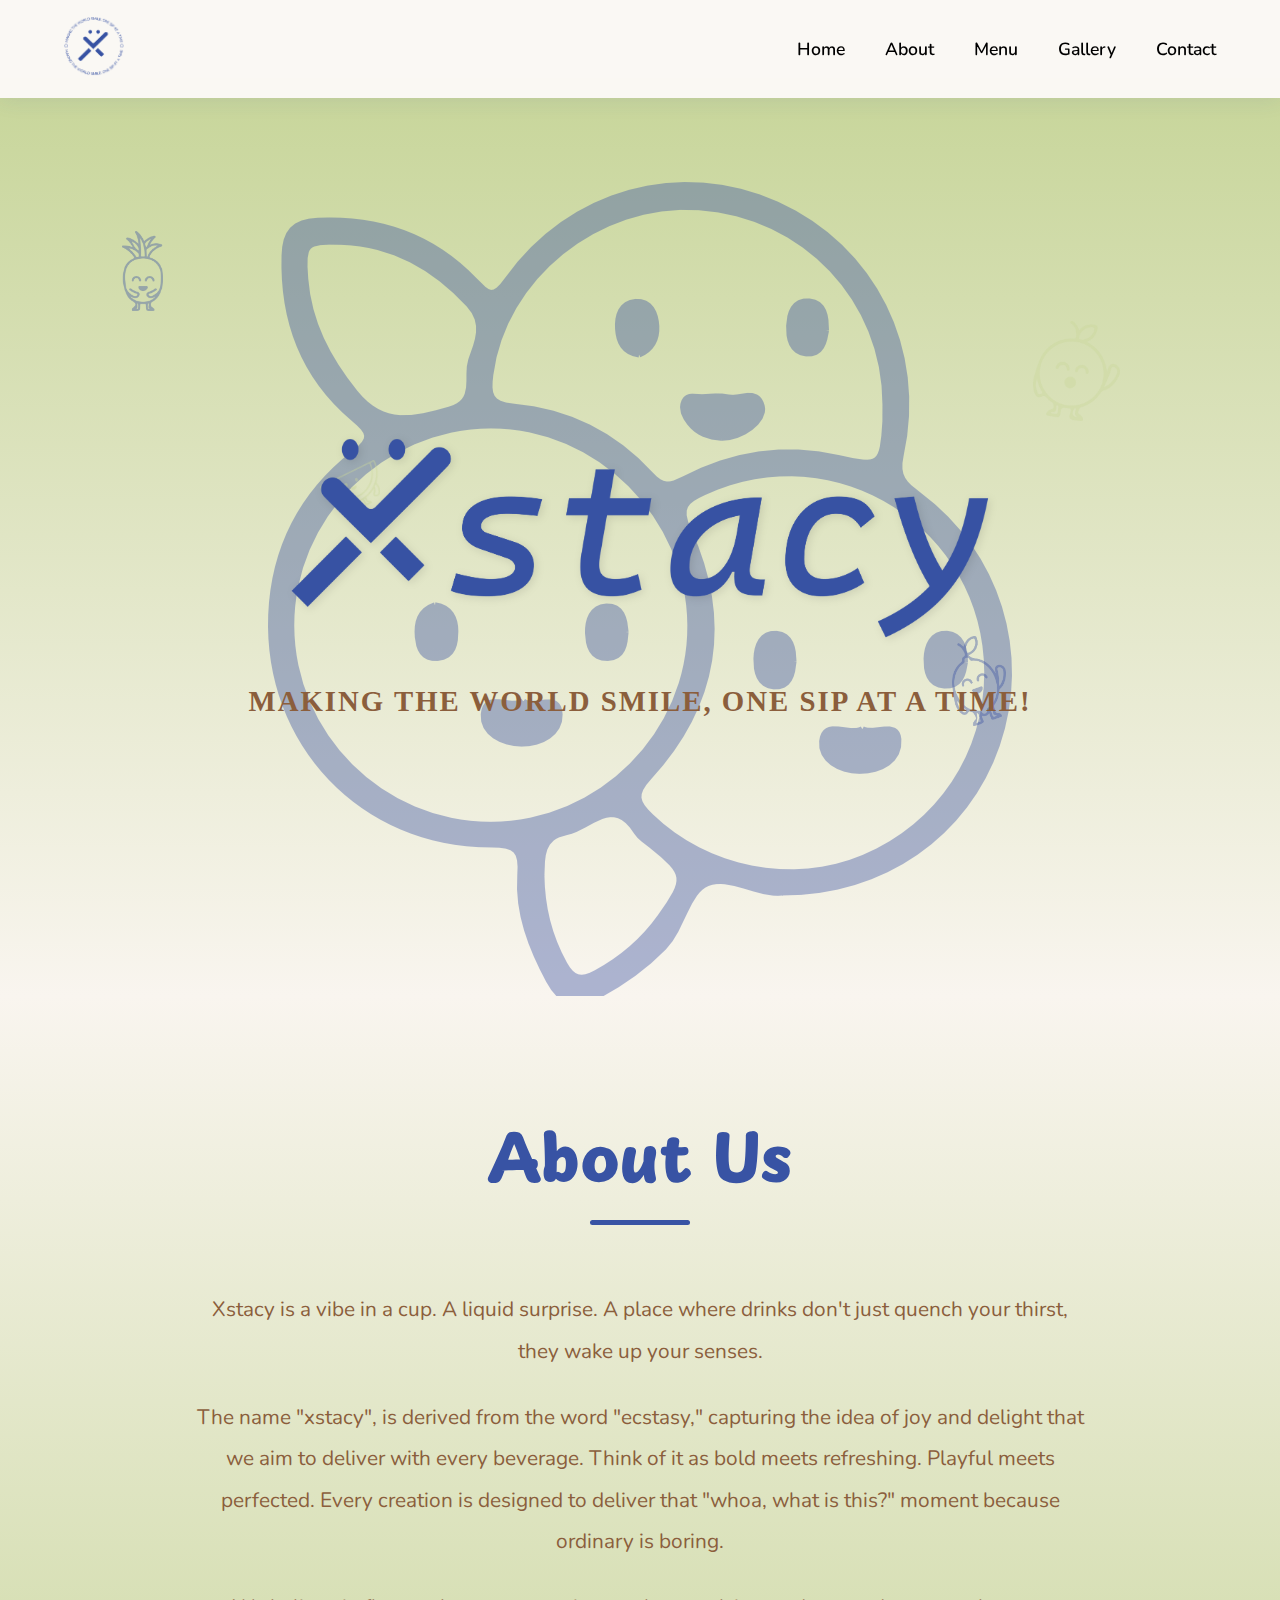
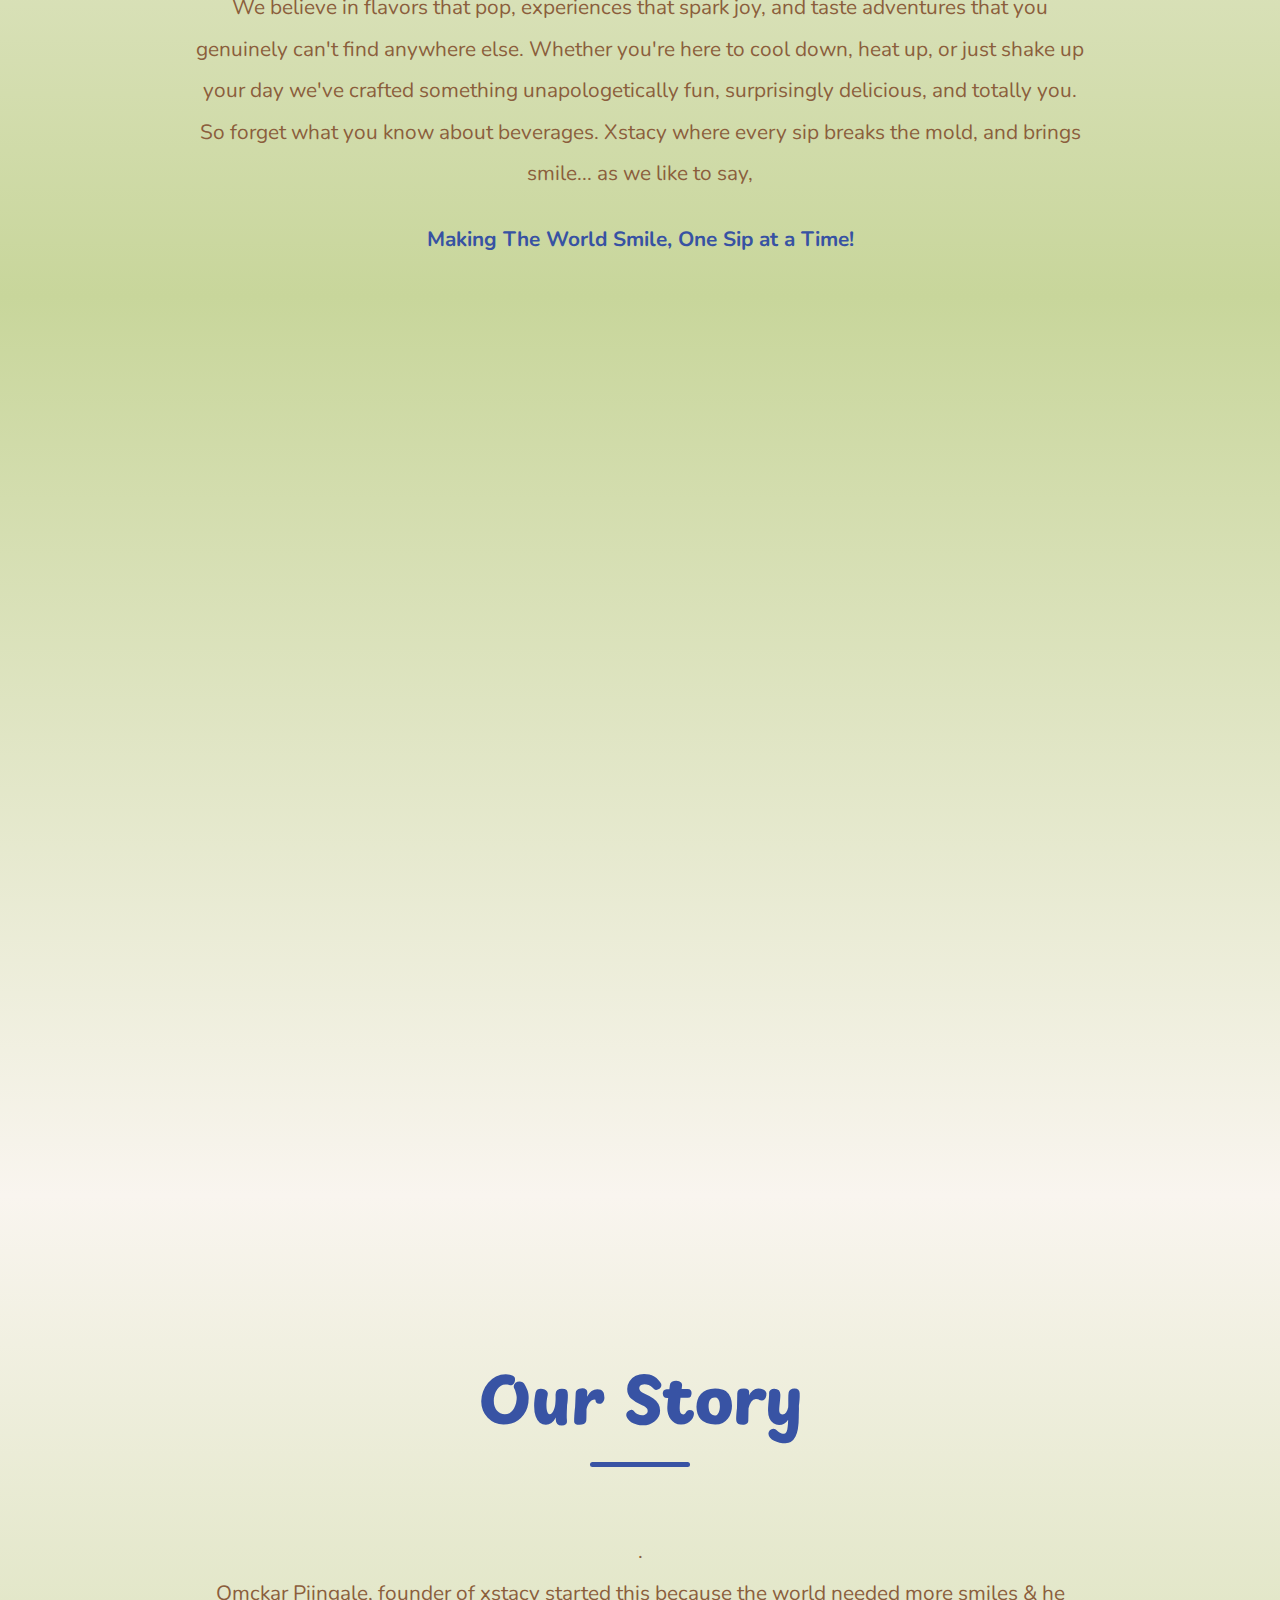
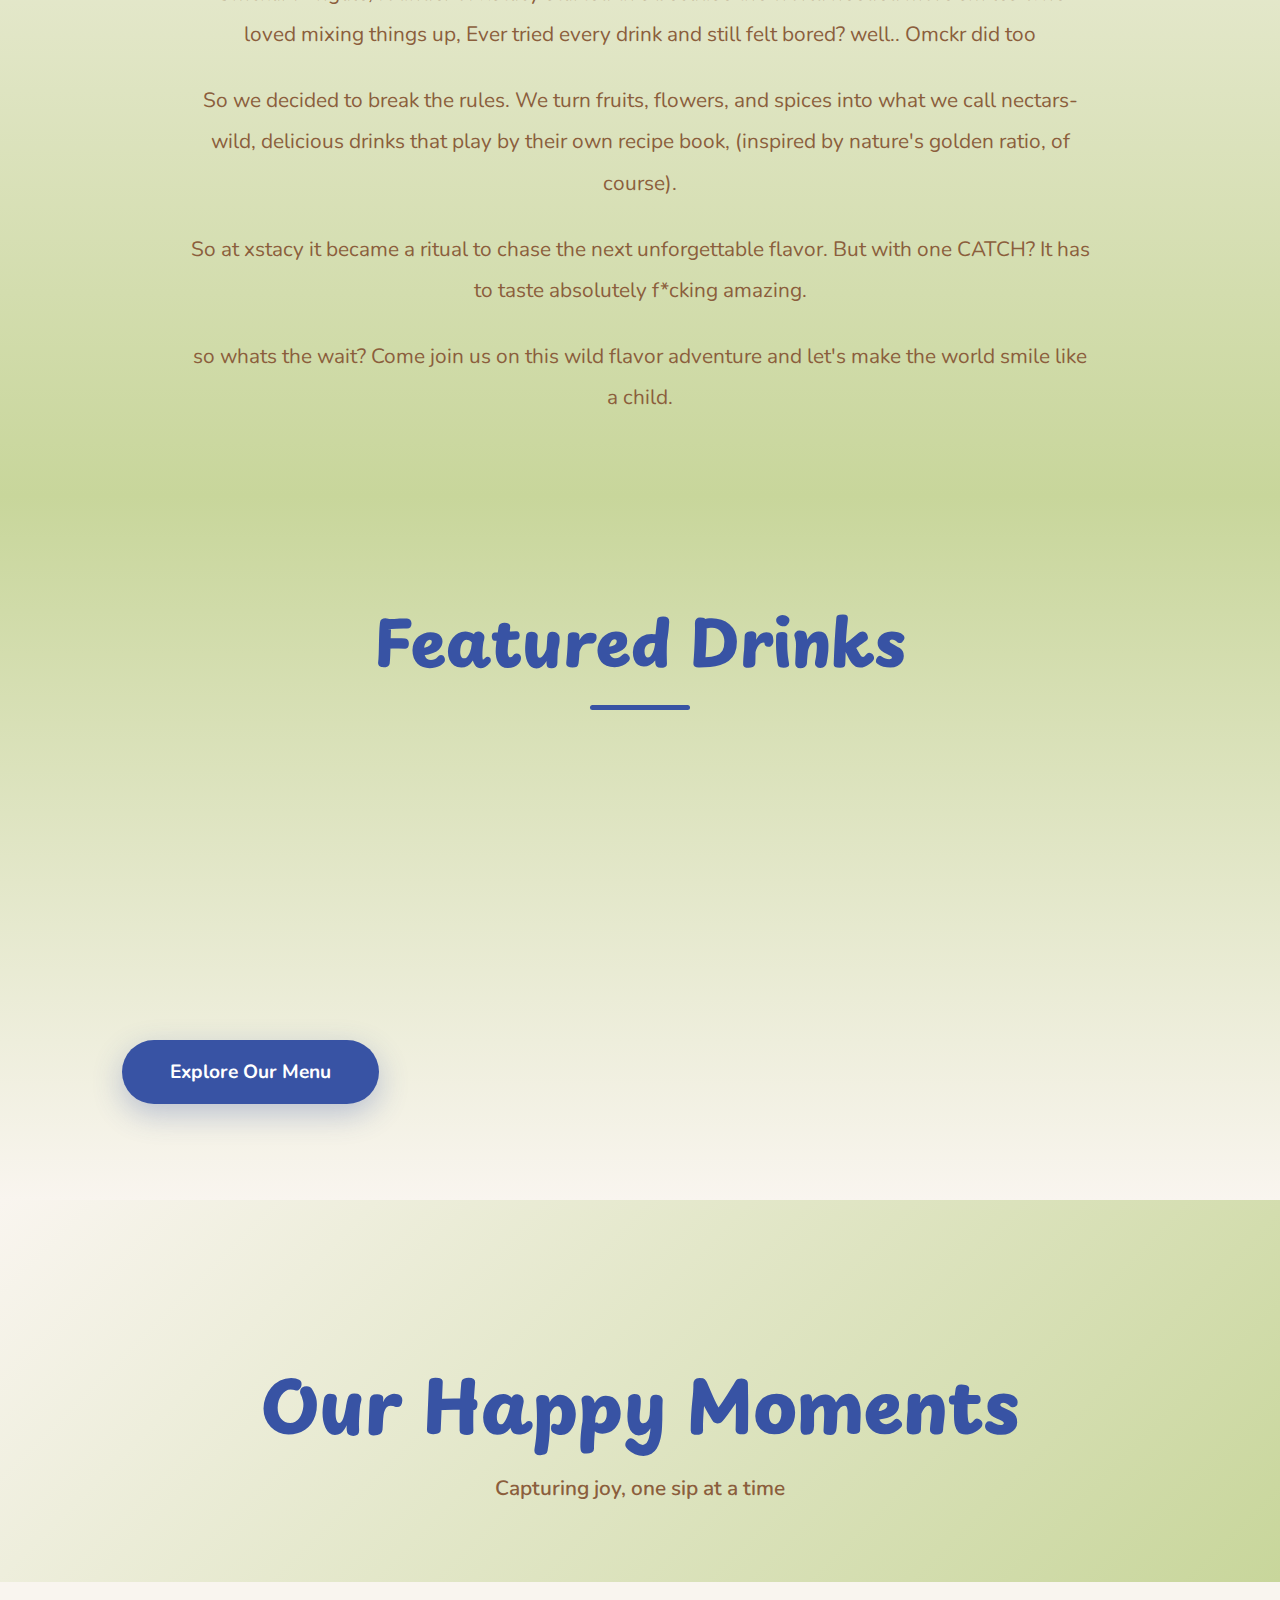
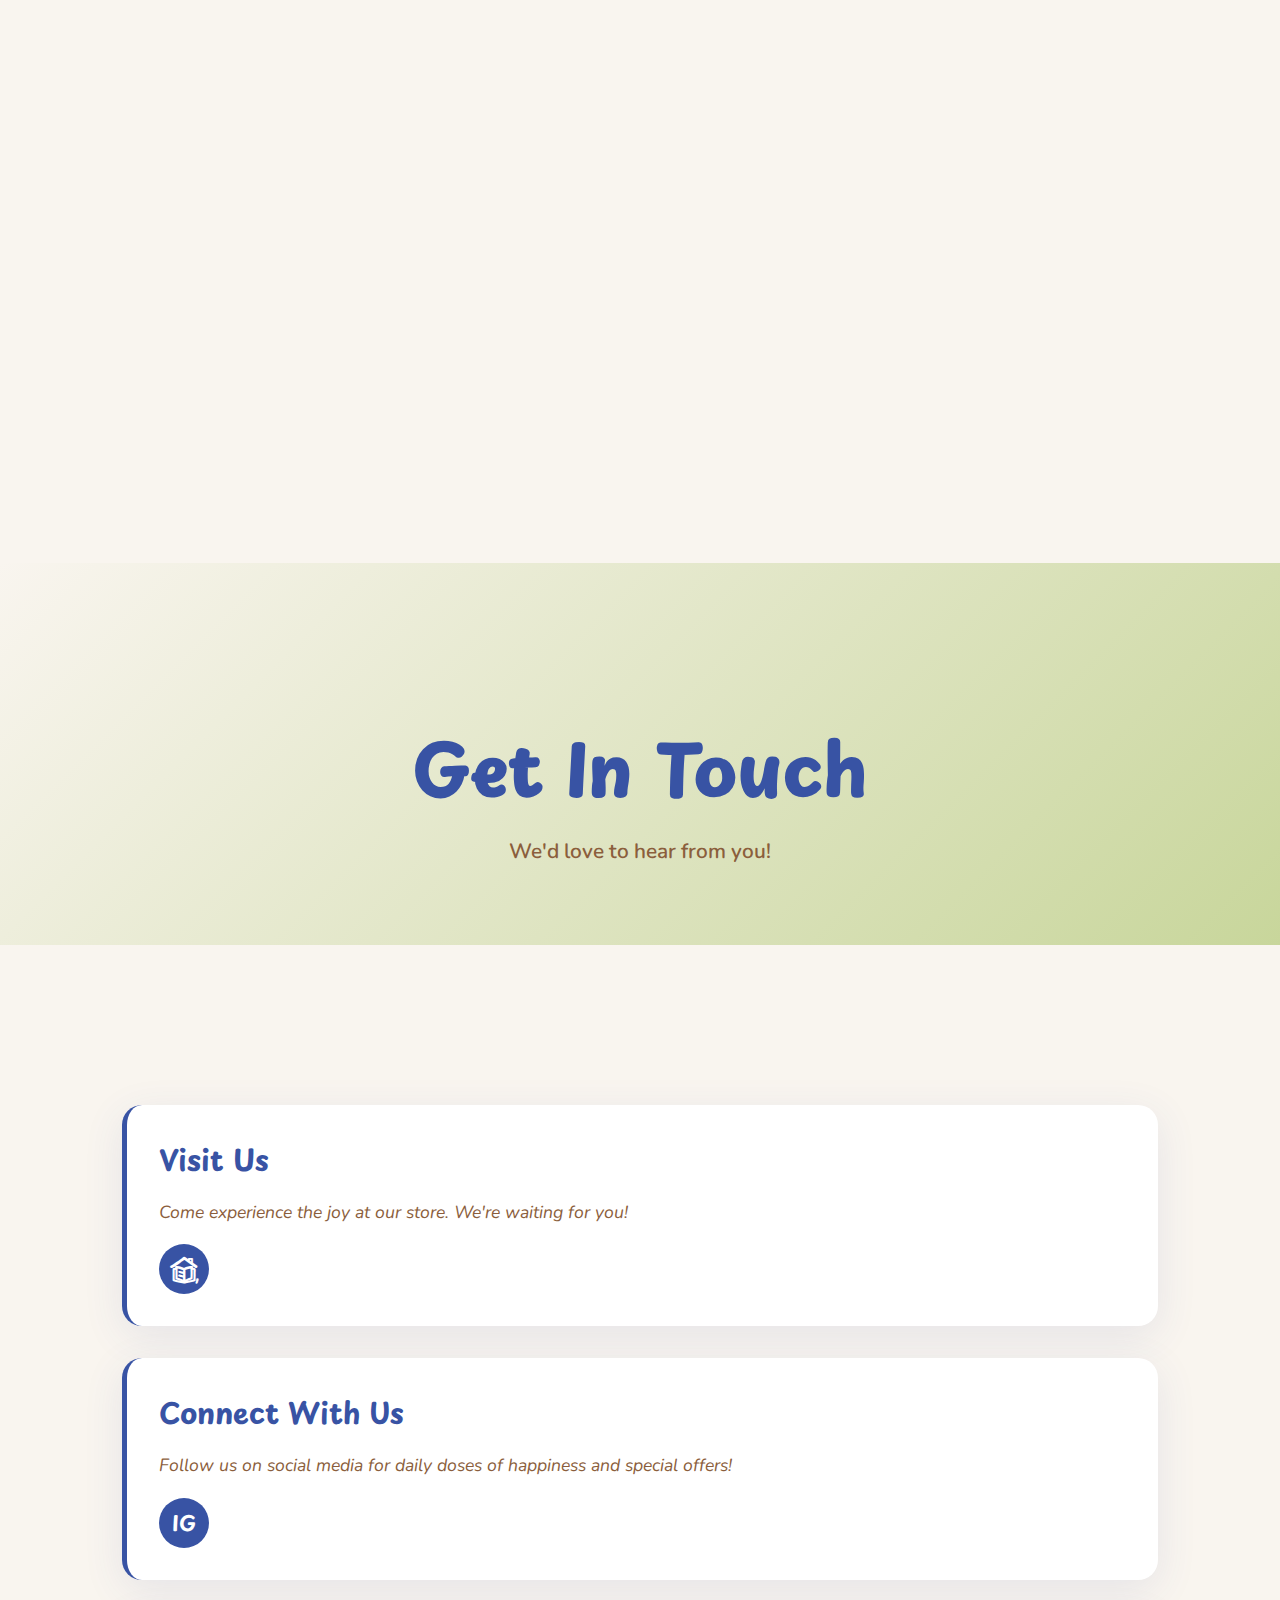
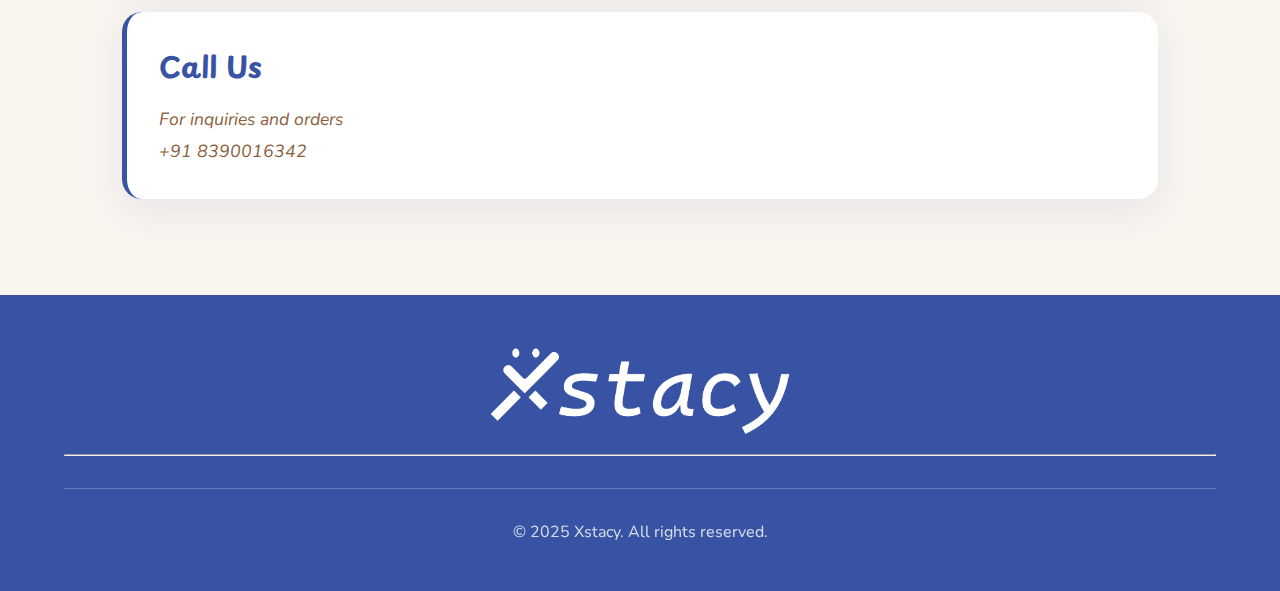
<file: index.html>
﻿<!DOCTYPE html>
<html lang="en">
<head>
    <meta charset="UTF-8">
    <meta name="viewport" content="width=device-width, initial-scale=1.0">
    <title>Xstacy - Making The World Smile, One Sip at a Time</title>
    <link rel="preconnect" href="https://fonts.googleapis.com">
    <link rel="preconnect" href="https://fonts.gstatic.com" crossorigin>

      <link href="https://fonts.googleapis.com/css2?family=Nunito:wght@300;400;600;700;800;900&family=Playpen+Sans:wght@400;500;600;700;800&display=swap" rel="stylesheet">
  <link href="https://fonts.googleapis.com/css2?family=Nunito:wght@300;400;600;700;800;900&family=Playpen+Sans:wght@400;500;600;700;800&display=swap" rel="stylesheet">

    <link href="https://fonts.googleapis.com/css2?family=Nunito:wght@300;400;600;700;800;900&family=Playpen+Sans:wght@400;500;600;700;800&display=swap" rel="stylesheet">
    <link rel="stylesheet" href="styles.css">
</head>
<body>
    <!-- Navigation -->
    <nav>
        <div class="logo-container">
            <a href="index.html">
                <img src="assets\images\logo\logo.png" alt="Xstacy Logo" class="logo-image">
            </a>
        </div>
        <div class="mobile-menu-toggle" onclick="toggleMenu()">
            <span></span>
            <span></span>
            <span></span>
        </div>
        <!-- <ul class="nav-links" id="navLinks">
            <li><a href="index.html" class="active">Home</a></li>
            <li><a href="about.html">About</a></li>
            <li><a href="menu.html">Menu</a></li>
            <li><a href="gallery.html">Gallery</a></li>
            <li><a href="contact.html">Contact</a></li>
        </ul> -->

        <ul class="nav-links" id="navLinks">
            <li><a href="#home" class="nav-link">Home</a></li>
            <li><a href="#about" class="nav-link">About</a></li>
            <li><a href="#menu" class="nav-link">Menu</a></li>
            <li><a href="#gallery" class="nav-link">Gallery</a></li>
            <li><a href="#contact" class="nav-link">Contact</a></li>
        </ul>


    </nav>

    <!-- Hero Section --> 
    <section class="hero" style="margin-top: 96px; background: linear-gradient(0deg, var(--background), var(--accent-green));" id="home">
        <!-- Floating Doodles -->
        <div class="doodle doodle-1"><img src="assets/images/doodels/doodle1.png" alt=""></div>
        <div class="doodle doodle-2"><img src="assets/images/doodels/doodle2.png" alt=""></div>
        <div class="doodle doodle-7"><img src="assets/images/doodels/doodle3.png" alt=""></div>
        <div class="doodle doodle-5"><img src="assets/images/doodels/doodle4.png" alt=""></div>
        <div class="doodle doodle-4"><img src="assets/images/doodels/doodle5.png" alt=""></div>
        <!-- <div class="doodle doodle-6"><img src="assets/images/doodels/doodle6.png" alt=""></div> -->
        
        <div class="hero-content">
            <!-- <img src="assets\images\logo\logo.png" alt="Xstacy Logo" class="hero-logo"> -->
            <img src="assets\images\logo\text.png" alt="Xstacy" class="hero-text-logo">
            <p class="tagline">Making The World Smile, One Sip at a Time!</p>
        </div>
    </section>

    <!-- Quick About Preview -->
    <!-- <section class="home-about-preview">
        <div class="container">
            <h2 class="section-title">Welcome to Xstacy</h2>
            <p class="preview-text">
                Where every sip is a journey to pure joy! We craft unique hot and cold beverages 
                that bring happiness and create moments of pure delight.
            </p>
            <a href="about.html" class="secondary-button">Learn More About Us</a> -->
        <!-- </div> -->
    <!-- </section>  -->

   


  <section class="hero2" id="about">
        <div class="container">
            <h2 class="section-title">About Us</h2>
            <div class="story-content">
                <!-- Xstacy was born from a simple belief: that beverages have the power to transform moments and create joy. We started with a vision to bring happiness to people's daily lives through carefully crafted drinks that not only taste amazing but also make you feel amazing. -->
                <p>
                    Xstacy is a vibe in a cup. A liquid surprise. A place where drinks don't just quench your thirst, they wake up your senses.
                </p>

                <p>
                    The name "xstacy", is derived from the word "ecstasy," capturing the idea of joy and delight that we aim to deliver with every beverage. Think of it as bold meets refreshing. Playful meets perfected. Every creation is designed to deliver that "whoa, what is this?" moment because ordinary is boring.
                </p>

                <p>
                    We believe in flavors that pop, experiences that spark joy, and taste adventures that you genuinely can't find anywhere else. Whether you're here to cool down, heat up, or just shake up your day we've crafted something unapologetically fun, surprisingly delicious, and totally you. So forget what you know about beverages.
                    Xstacy where every sip breaks the mold, and brings smile... as we like to say,
                </p>
                <p style="color: #3752a3; font-weight: bold;">
                    Making The World Smile, One Sip at a Time!
                </p>
            </div>
        </div>
    </section>

    <!-- About Section -->
    <section class="hero">
        <div class="container">
            <div class="about-grid">
                <div class="about-card">
                    <h3>Creative Flavors</h3>
                    <p>We craft unique hot and cold beverages that surprise and delight. From classic favorites to innovative creations, each drink is designed to make you smile.</p>
                </div>
                <div class="about-card">
                    <h3>Happy Vibes</h3>
                    <p>Our brand is all about spreading joy. We believe that happiness is contagious, and it starts with that first sip of something truly special.</p>
                </div>
                <div class="about-card">
                    <h3>Premium Quality</h3>
                    <p>We use only the finest ingredients to create beverages that are both delicious and memorable. Quality you can taste, joy you can feel.</p>
                </div>
            </div>
        </div>
    </section>

    <!-- Our Story Section -->
    <section class="hero2">
        <div class="container">
            <h2 class="section-title">Our Story</h2>
            <div class="story-content">


.   
                <p>
                    Omckar Piingale, founder of xstacy started this because the world needed more smiles 
                    & he loved mixing things up, Ever tried every drink and still felt bored? well.. Omckr did too
                </p>
                <p>
                    So we decided to break the rules. We turn fruits, flowers, and spices into what we call nectars-wild,
                    delicious drinks that play by their own recipe book, (inspired by nature's golden ratio, of course).
                </p>

                <p>
                     So at xstacy it became a ritual to chase the next unforgettable flavor. 
                     But with one CATCH? It has to taste absolutely f*cking amazing.
                </p>
                <p>
                    so whats the wait? Come join us on this wild flavor adventure and let's make the world smile like a child.
                </p>
            </div>
        </div>
    </section>

     <!-- Quick Menu Preview -->
    <section class="our-story" id="menu"   >
        <div class="container">
            <h2 class="section-title">Featured Drinks</h2>
            <div class="preview-grid">
                <div class="preview-card">
                    <h3>Starlight</h3>
                    <p>Litchi, Mint & Lemon,
                        Sweet & Refreshing like a breeze ! 
                    </p>
                    <span class="price">₹ 180</span>
                </div>
                <div class="preview-card">
                    <h3>Blueberry Chees</h3>
                    <p>Litchi, Mint & Lemon,
                        Sweet & Refreshing like a breeze ! 
                    </p>
                    <span class="price">₹ 180</span>
                </div>
                <div class="preview-card">
                    <h3>Pink Chai</h3>
                    <p>Litchi, Mint & Lemon,
                        Sweet & Refreshing like a breeze ! 
                    </p>
                    <span class="price">₹ 180</span>
                </div>
            </div>
            <a href="menu.html" class="cta-button">Explore Our Menu</a>
        </div>
    </section>






    <!-- Gallery Header -->
    <section class="page-header" id="gallery"   >
        <h1>Our Happy Moments</h1>
        <p>Capturing joy, one sip at a time</p>
    </section>

    <!-- Gallery Section -->
    <section class="gallery">
        <div class="container">
            <div class="gallery-grid">
                <div class="gallery-item">
                    <p>Making Moments Memorable</p>
                </div>
                <div class="gallery-item">
                    <p>Pure Joy in Every Sip</p>
                </div>
                <div class="gallery-item">
                    <p>Creating Happiness Daily</p>
                </div>
            </div>
        </div>
    </section>







    <!-- Contact Header -->
    
    <section class="page-header" id="contact">
        <h1>Get In Touch</h1>
        <p>We'd love to hear from you!</p>
    </section>

    <!-- Contact Section -->
    <section class="contact"   >
        <div class="container">
            <div class="contact-container">
                <div class="contact-info">
                    <div class="info-card">
                        <h3>Visit Us</h3>
                        <p>Come experience the joy at our store. We're waiting for you!</p>
                        <div class="social-links">
                            <a href="https://maps.app.goo.gl/PWYxHbTThswrpkBq9" target="_blank" title="Map">🏠︎</a>
                        </div>
                    </div>
                    <div class="info-card">
                        <h3>Connect With Us</h3>
                        <p>Follow us on social media for daily doses of happiness and special offers!</p>
                        <div class="social-links">
                            <a href="https://instagram.com/xstacy.sips" target="_blank" title="Instagram">IG</a>
                        </div>
                    </div>
                    <div class="info-card">
                        <h3>Call Us</h3>
                        <p>For inquiries and orders<br>+91 8390016342</p>
                    </div>
                </div>
            </div>
        </div>
    </section>


    

    <!-- Footer -->
    <footer>
        <div class="footer-content">
            <img src="assets\images\logo\text_white.png" alt="Xstacy" class="footer-text-logo">
            <hr>
            <div class="footer-bottom">
                <p>&copy; 2025 Xstacy. All rights reserved.</p>
            </div>
        </div>
    </footer>











    

    <script src="script.js"></script>
</body>
</html>
</file>
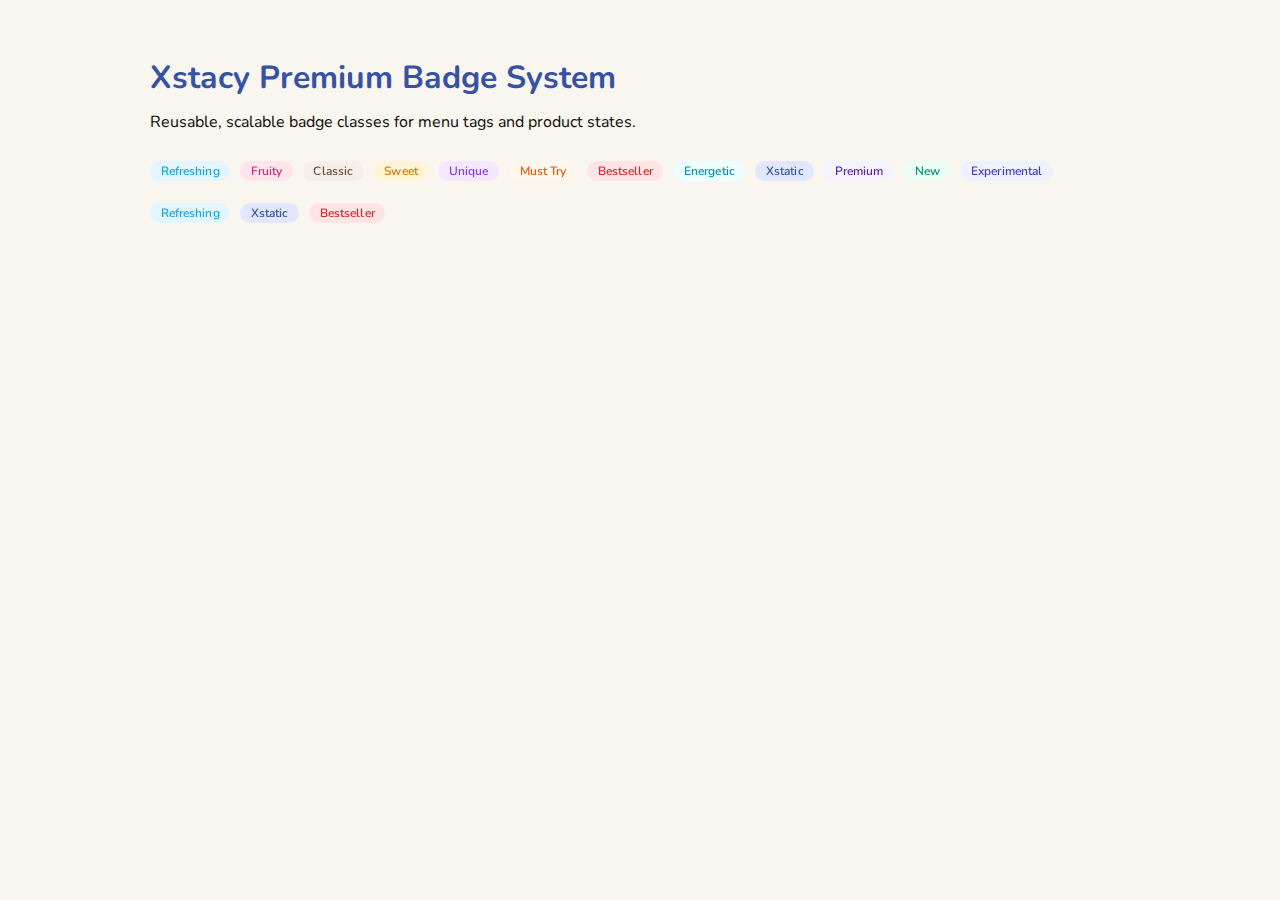
<file: badge-system-example.html>
<!doctype html>
<html lang="en">
  <head>
    <meta charset="UTF-8" />
    <meta name="viewport" content="width=device-width, initial-scale=1.0" />
    <title>Xstacy Badge System Demo</title>
    <link rel="preconnect" href="https://fonts.googleapis.com" />
    <link rel="preconnect" href="https://fonts.gstatic.com" crossorigin />
    <link
      href="https://fonts.googleapis.com/css2?family=Nunito:wght@400;600;700&display=swap"
      rel="stylesheet"
    />
    <link rel="stylesheet" href="./badge-system.css" />
    <style>
      body {
        margin: 0;
        min-height: 100vh;
        background: #F9F5EF;
        color: #0F0B06;
        font-family: "Nunito", sans-serif;
      }

      .demo-wrap {
        max-width: 980px;
        margin: 0 auto;
        padding: 56px 20px;
      }

      h1 {
        margin: 0 0 12px;
        font-size: 32px;
        color: #3752A3;
      }

      p {
        margin: 0 0 28px;
      }

      .badge-grid {
        display: flex;
        flex-wrap: wrap;
        gap: 10px;
      }
    </style>
  </head>
  <body>
    <main class="demo-wrap">
      <h1>Xstacy Premium Badge System</h1>
      <p>Reusable, scalable badge classes for menu tags and product states.</p>

      <div class="badge-grid">
        <span class="badge badge-refreshing">Refreshing</span>
        <span class="badge badge-fruity">Fruity</span>
        <span class="badge badge-classic">Classic</span>
        <span class="badge badge-sweet">Sweet</span>
        <span class="badge badge-unique">Unique</span>
        <span class="badge badge-musttry">Must Try</span>
        <span class="badge badge-bestseller">Bestseller</span>
        <span class="badge badge-energetic">Energetic</span>
        <span class="badge badge-xstatic">Xstatic</span>
        <span class="badge badge-premium">Premium</span>
        <span class="badge badge-new">New</span>
        <span class="badge badge-experimental">Experimental</span>
      </div>

      <div class="badge-grid" style="margin-top: 22px">
        <span class="badge badge-refreshing">Refreshing</span>
        <span class="badge badge-xstatic">Xstatic</span>
        <span class="badge badge-bestseller">Bestseller</span>
      </div>
    </main>
  </body>
</html>
</file>
<file: styles.css>
* {
    margin: 0;
    padding: 0;
    box-sizing: border-box;
}

:root {
    --primary: #3853a4;
    --background: #f9f5ef;
    --accent-green: #c8d69b;
    --accent-brown: #8B5E3C;
    --white: #ffffff;
    --black: #000000;
    --spacing-xs: 0.5rem;
    --spacing-sm: 1rem;
    --spacing-md: 2rem;
    --spacing-lg: 4rem;
    --spacing-xl: 6rem;
}

body {
    font-family: 'Nunito', sans-serif;
    background-color: var(--background);
    color: var(--black);
    overflow-x: hidden;
}

/* Container */
.container {
    max-width: 1400px;
    margin: 0 auto;
    padding: 0 5%;
}

/* Navigation */
nav {
    position: fixed;
    top: 0;
    width: 100%;
    background: rgba(250, 248, 243, 0.95);
    backdrop-filter: blur(10px);
    z-index: 1000;
    padding: 1rem 5%;
    display: flex;
    justify-content: space-between;
    align-items: center;
    box-shadow: 0 2px 20px rgba(56, 83, 164, 0.1);
}

.logo-container {
    display: flex;
    align-items: center;
    gap: 1rem;
}

.logo-image {
    height: 60px;
    width: auto;
    transition: transform 0.3s;
}

.logo-image:hover {
    transform: scale(1.05);
}

.nav-links {
    display: flex;
    gap: 2.5rem;
    list-style: none;
}

.nav-links a {
    color: var(--black);
    text-decoration: none;
    font-weight: 600;
    font-size: 1.1rem;
    position: relative;
    transition: color 0.3s;
}

.nav-links a.active {
    color: var(--primary);
}

.nav-links a::after {
    content: '';
    position: absolute;
    bottom: -5px;
    left: 0;
    width: 0;
    height: 3px;
    background: var(--primary);
    transition: width 0.3s;
}

.nav-links a:hover::after,
.nav-links a.active::after {
    width: 100%;
}

.nav-links a:hover {
    color: var(--primary);
}

/* Page Header */
.page-header {
    padding: 150px 5% 80px 5%;
    text-align: center;
    background: linear-gradient(135deg, var(--background) 0%, var(--accent-green) 100%);
}

.page-header-logo {
    width: clamp(250px, 50vw, 500px);
    height: auto;
    margin-bottom: 1rem;
    filter: brightness(0) saturate(100%) invert(29%) sepia(52%) saturate(1382%) hue-rotate(203deg) brightness(92%) contrast(91%);
}

.page-header h1 {
    font-family: 'Playpen Sans', cursive;
    font-size: clamp(2.5rem, 6vw, 4.5rem);
    color: var(--primary);
    margin-bottom: 1rem;
    font-weight: 800;
}

.page-header p {
    font-size: 1.3rem;
    color: var(--accent-brown);
    font-weight: 600;
}

/* Hero Section */
.hero {
    min-height: 100vh;
    display: flex;
    align-items: center;
    justify-content: center;
    position: relative;
    padding: 0 5%;
    padding-top: 100px;
    background: linear-gradient(0deg, var(--background) 0%, var(--accent-green) 100%);
    overflow: hidden;
}

.hero2 {
    min-height: 100vh;
    display: flex;
    align-items: center;
    justify-content: center;
    position: relative;
    padding: 0 5%;
    padding-top: 100px;
    background: linear-gradient(180deg, var(--background) 0%, var(--accent-green) 100%);
    overflow: hidden;
}

.hero-content {
    text-align: center;
    z-index: 2;
    animation: fadeInUp 1s ease-out;
}

@keyframes fadeInUp {
    from {
        opacity: 0;
        transform: translateY(30px);
    }
    to {
        opacity: 1;
        transform: translateY(0);
    }
}

.hero-logo {
    width: 250px;
    height: auto;
    margin-bottom: 2rem;
    animation: float 3s ease-in-out infinite;
}

@keyframes float {
    0%, 100% { transform: translateY(0px); }
    50% { transform: translateY(-10px); }
}

.hero-text-logo {
    width: clamp(300px, 60vw, 700px);
    height: auto;
    margin-bottom: 2rem;
    filter: drop-shadow(2px 2px 4px rgba(0, 0, 0, 0.1));
}

.tagline {
    font-size: clamp(1.2rem, 2.5vw, 1.8rem);
    color: var(--accent-brown);
    font-weight: 700;
    margin-bottom: 3rem;
    text-transform: uppercase;
    letter-spacing: 2px;
    font-family: nu;
}

.cta-button {
    background: var(--primary);
    color: white;
    padding: 1.2rem 3rem;
    border: none;
    border-radius: 50px;
    font-size: 1.2rem;
    font-weight: 700;
    cursor: pointer;
    transition: all 0.3s;
    text-decoration: none;
    display: inline-block;
    box-shadow: 0 10px 30px rgba(56, 83, 164, 0.3);
    font-family: 'Nunito', sans-serif;
}

.cta-button:hover {
    transform: translateY(-5px) scale(1.05);
    box-shadow: 0 15px 40px rgba(56, 83, 164, 0.4);
}

.secondary-button {
    background: transparent;
    color: var(--primary);
    padding: 1rem 2.5rem;
    border: 3px solid var(--primary);
    border-radius: 50px;
    font-size: 1.1rem;
    font-weight: 700;
    cursor: pointer;
    transition: all 0.3s;
    text-decoration: none;
    display: inline-block;
    font-family: 'Nunito', sans-serif;
    margin-top: 2rem;
}

.secondary-button:hover {
    background: var(--primary);
    color: white;
    transform: translateY(-3px);
}

/* Home Preview Sections */
.home-about-preview,
.home-menu-preview {
    padding: var(--spacing-xl) 5%;
    text-align: center;
}

.home-about-preview {
    background: var(--background);
}

.home-menu-preview {
    background: linear-gradient(180deg, var(--background) 0%, rgba(205, 221, 163, 0.3) 100%);
}

.preview-text {
    max-width: 800px;
    margin: 0 auto;
    font-size: 1.3rem;
    line-height: 2;
    color: var(--accent-brown);
}

.preview-grid {
    display: grid;
    grid-template-columns: repeat(auto-fit, minmax(280px, 1fr));
    gap: 2rem;
    margin: 3rem auto;
    max-width: 1200px;
}

.preview-card {
    background: white;
    border-radius: 25px;
    padding: 2rem;
    box-shadow: 0 10px 40px rgba(56, 83, 164, 0.1);
    transition: all 0.3s;
    border: 3px solid var(--accent-green);
}

.preview-card:hover {
    transform: translateY(-10px);
    box-shadow: 0 20px 50px rgba(56, 83, 164, 0.15);
    border-color: var(--primary);
}

.preview-card-image {
    height: 150px;
    background: linear-gradient(135deg, var(--accent-green), var(--accent-brown));
    border-radius: 15px;
    display: flex;
    align-items: center;
    justify-content: center;
    font-size: 2.5rem;
    font-weight: 800;
    color: white;
    font-family: 'Playpen Sans', cursive;
    margin-bottom: 1.5rem;
}

.preview-card h3 {
    font-family: 'Playpen Sans', cursive;
    font-size: 1.8rem;
    margin-bottom: 0.5rem;
    color: var(--primary);
    font-weight: 700;
}

.preview-card p {
    font-size: 1.1rem;
    color: var(--accent-brown);
    margin-bottom: 1rem;
}

.preview-card .price {
    font-size: 1.5rem;
    font-weight: 800;
    color: var(--primary);
}

/* About Section */
.about {
    padding: var(--spacing-xl) 5%;
    background: var(--background);
}

.section-title {
    font-family: 'Playpen Sans', cursive;
    font-size: clamp(2.5rem, 5vw, 4rem);
    text-align: center;
    margin-bottom: var(--spacing-lg);
    color: var(--primary);
    position: relative;
    font-weight: 800;
}

.section-title::after {
    content: '';
    display: block;
    width: 100px;
    height: 5px;
    background: var(--primary);
    margin: 1rem auto;
    border-radius: 3px;
}

.about-content {
    max-width: 900px;
    margin: 0 auto;
    text-align: center;
    font-size: 1.3rem;
    line-height: 2;
    color: var(--accent-brown);
    font-weight: 400;
}

.about-content p {
    margin-bottom: 1.5rem;
}

.about-grid {
    display: grid;
    grid-template-columns: repeat(auto-fit, minmax(280px, 1fr));
    gap: 2rem;
    margin-top: var(--spacing-lg);
    max-width: 1200px;
    margin-left: auto;
    margin-right: auto;
}

.about-card {
    background: white;
    padding: 2.5rem;
    border-radius: 30px;
    box-shadow: 0 10px 40px rgba(56, 83, 164, 0.1);
    transition: all 0.3s;
    border: 3px solid var(--accent-green);
}

.about-card:hover {
    transform: translateY(-10px);
    box-shadow: 0 20px 50px rgba(56, 83, 164, 0.15);
    border-color: var(--primary);
}

.about-card h3 {
    font-family: 'Playpen Sans', cursive;
    font-size: 1.8rem;
    margin-bottom: 1rem;
    color: var(--primary);
    font-weight: 700;
}

.about-card p {
    font-size: 1.1rem;
    line-height: 1.8;
    color: var(--accent-brown);
}

/* Our Story Section */
.our-story {
    padding: var(--spacing-xl) 5%;
    /* background: linear-gradient(180deg, rgba(205, 221, 163, 0.3) 0%, var(--background) 100%); */
    background: linear-gradient(0deg, var(--background) 0%, var(--accent-green) 100%);

}

.story-content {
    max-width: 900px;
    margin: 0 auto;
    text-align: center;
    font-size: 1.3rem;
    line-height: 2;
    color: var(--accent-brown);
}

.story-content p {
    margin-bottom: 1.5rem;
}

/* Menu Section */
.menu {
    padding: var(--spacing-xl) 5%;
    background: var(--background);
}

.menu-grid {
    display: grid;
    grid-template-columns: repeat(auto-fit, minmax(320px, 1fr));
    gap: 3rem;
    max-width: 1400px;
    margin: 0 auto;
    margin-top: var(--spacing-lg);
}

.menu-item {
    background: white;
    border-radius: 25px;
    overflow: hidden;
    box-shadow: 0 15px 50px rgba(56, 83, 164, 0.12);
    transition: all 0.4s cubic-bezier(0.175, 0.885, 0.32, 1.275);
    border: 4px solid transparent;
}

.menu-item:hover {
    transform: scale(1.05);
    box-shadow: 0 25px 60px rgba(56, 83, 164, 0.2);
    border-color: var(--primary);
}

.menu-item-image {
    width: 100%;
    height: 280px;
    background: linear-gradient(135deg, var(--accent-green), var(--accent-brown));
    display: flex;
    align-items: center;
    justify-content: center;
    font-size: 4rem;
    font-weight: 800;
    color: white;
    font-family: 'Playpen Sans', cursive;
    position: relative;
    overflow: hidden;
}

.menu-item-image::before {
    content: '';
    position: absolute;
    top: -50%;
    left: -50%;
    width: 200%;
    height: 200%;
    background: radial-gradient(circle, rgba(255, 255, 255, 0.2) 0%, transparent 70%);
    animation: shimmer 3s infinite;
}

@keyframes shimmer {
    0% { transform: translate(-50%, -50%); }
    50% { transform: translate(50%, 50%); }
    100% { transform: translate(-50%, -50%); }
}

.menu-item-content {
    padding: 2rem;
}

.menu-item h3 {
    font-family: 'Playpen Sans', cursive;
    font-size: 2rem;
    margin-bottom: 0.8rem;
    color: var(--primary);
    font-weight: 700;
}

.menu-item-description {
    font-size: 1.1rem;
    color: var(--accent-brown);
    line-height: 1.6;
    margin-bottom: 1rem;
}

.menu-item-price {
    font-size: 1.5rem;
    font-weight: 800;
    color: var(--primary);
}

.menu-category {
    margin-bottom: var(--spacing-lg);
}

.category-title {
    font-family: 'Playpen Sans', cursive;
    font-size: 2.5rem;
    margin-bottom: 2rem;
    color: var(--primary);
    text-align: center;
    font-weight: 700;
}

/* Gallery Section */
.gallery {
    padding: var(--spacing-xl) 5%;
    /* background: var(--background);    */
}

.gallery-grid {
    display: grid;
    grid-template-columns: repeat(auto-fit, minmax(300px, 1fr));
    gap: 2rem;
    max-width: 1400px;
    margin: 0 auto;
    margin-top: var(--spacing-lg);
}

.gallery-item {
    position: relative;
    border-radius: 20px;
    overflow: hidden;
    box-shadow: 0 10px 40px rgba(56, 83, 164, 0.15);
    aspect-ratio: 1;
    background: linear-gradient(135deg, var(--accent-brown), var(--primary));
    display: flex;
    align-items: center;
    justify-content: center;
    cursor: pointer;
    transition: all 0.3s;
    padding: 2rem;
}

.gallery-item:hover {
    transform: scale(1.05);
    box-shadow: 0 20px 50px rgba(56, 83, 164, 0.25);
}

.gallery-item p {
    font-family: 'Playpen Sans', cursive;
    font-size: 2rem;
    text-align: center;
    color: white;
    font-weight: 700;
    z-index: 1;
    text-shadow: 2px 2px 4px rgba(0, 0, 0, 0.2);
}

/* Contact Section */
.contact {
    padding: var(--spacing-xl) 5%;
}

.contact-container {
    max-width: 1200px;
    margin: 0 auto;
    display: grid;
    grid-template-columns: repeat(auto-fit, minmax(400px, 1fr));
    gap: 4rem;
    margin-top: var(--spacing-lg);
}

.contact-form {
    padding: 3rem;
    border-radius: 30px;
    box-shadow: 0 20px 60px rgba(56, 83, 164, 0.15);
    border: 3px solid var(--accent-green);
}

.form-group {
    margin-bottom: 2rem;
}

.form-group label {
    display: block;
    font-weight: 700;
    margin-bottom: 0.5rem;
    color: var(--accent-brown);
    font-size: 1.1rem;
}

.form-group input,
.form-group textarea {
    width: 100%;
    padding: 1rem;
    border: 3px solid var(--accent-green);
    border-radius: 15px;
    font-family: 'Nunito', sans-serif;
    font-size: 1rem;
    transition: all 0.3s;
    background: var(--background);
}

.form-group input:focus,
.form-group textarea:focus {
    outline: none;
    border-color: var(--primary);
    box-shadow: 0 0 0 4px rgba(56, 83, 164, 0.1);
}

.form-group textarea {
    min-height: 150px;
    resize: vertical;
}

.submit-button {
    background: var(--primary);
    color: white;
    padding: 1.2rem 3rem;
    border: none;
    border-radius: 50px;
    font-size: 1.2rem;
    font-weight: 700;
    cursor: pointer;
    transition: all 0.3s;
    width: 100%;
    box-shadow: 0 10px 30px rgba(56, 83, 164, 0.3);
    font-family: 'Nunito', sans-serif;
}

.submit-button:hover {
    transform: translateY(-3px);
    box-shadow: 0 15px 40px rgba(56, 83, 164, 0.4);
}

.contact-info {
    display: flex;
    flex-direction: column;
    gap: 2rem;
}

.info-card {
    background: white;
    padding: 2rem;
    border-radius: 20px;
    box-shadow: 0 10px 40px rgba(56, 83, 164, 0.1);
    border-left: 5px solid var(--primary);
}

.info-card h3 {
    font-family: 'Playpen Sans', cursive;
    font-size: 1.8rem;
    margin-bottom: 1rem;
    color: var(--primary);
    font-weight: 700;
}

.info-card p {
    font-size: 1.1rem;
    color: var(--accent-brown);
    line-height: 1.8;
    font-style: italic;
}

.social-links {
    display: flex;
    gap: 1.5rem;
    margin-top: 1rem;
}

.social-links a {
    width: 50px;
    height: 50px;
    background: var(--primary);
    color: white;
    display: flex;
    align-items: center;
    justify-content: center;
    border-radius: 50%;
    text-decoration: none;
    font-size: 1.3rem;
    font-weight: 700;
    transition: all 0.3s;
    font-family: 'Playpen Sans', cursive;
}

.social-links a:hover {
    transform: scale(1.2);
    background: var(--accent-brown);
}

/* Footer */
footer {
    background: var(--primary);
    color: white;
    padding: 3rem 5%;
    text-align: center;
}

.footer-content {
    max-width: 1200px;
    margin: 0 auto;
}

.footer-logo-img {
    width: 120px;
    height: auto;
    margin-bottom: 1rem;
    filter: brightness(0) invert(1);
}

.footer-text-logo {
    width: 300px;
    height: auto;
    margin: 0 auto 1rem auto;
    display: block;
}

.footer-tagline {
    font-size: 1.2rem;
    margin-bottom: 2rem;
    opacity: 0.9;
    /* text-transform: uppercase; */
    letter-spacing: 1px;
    font-weight: 600;
    font-family: nunito;
}

.footer-links {
    display: flex;
    justify-content: center;
    gap: 2rem;
    margin-bottom: 2rem;
    flex-wrap: wrap;
}

.footer-links a {
    color: white;
    text-decoration: none;
    font-weight: 600;
    transition: opacity 0.3s;
}

.footer-links a:hover {
    opacity: 0.7;
}

.footer-bottom {
    margin-top: 2rem;
    padding-top: 2rem;
    border-top: 1px solid rgba(255, 255, 255, 0.3);
    font-size: 1rem;
    opacity: 0.8;
}

/* Mobile Menu */
.mobile-menu-toggle {
    display: none;
    flex-direction: column;
    cursor: pointer;
    gap: 5px;
}

.mobile-menu-toggle span {
    width: 30px;
    height: 3px;
    background: var(--primary);
    border-radius: 3px;
    transition: all 0.3s;
}

/* Floating Doodles */
.doodle {
    position: absolute;
    opacity: 0.4;
    animation: floatDoodle 8s ease-in-out infinite;
    pointer-events: none;
}

.doodle img {
    width: 100%;
    height: 100%;
    object-fit: contain;
}

@keyframes floatDoodle {
    0%, 100% { 
        transform: translate(0, 0) rotate(0deg); 
    }
    25% { 
        transform: translate(15px, -15px) rotate(5deg); 
    }
    50% { 
        transform: translate(25px, -25px) rotate(-5deg); 
    }
    75% { 
        transform: translate(10px, -10px) rotate(3deg); 
    }
}

.doodle-1 { 
    top: 15%; 
    left: 8%; 
    width: 80px;
    height: 80px;
    animation-delay: 0s; 
    animation-duration: 7s;
}

.doodle-2 { 
    top: 25%; 
    right: 12%; 
    width: 100px;
    height: 100px;
    animation-delay: 1s; 
    animation-duration: 9s;
}

.doodle-3 { 
    bottom: 25%; 
    left: 15%; 
    width: 70px;
    height: 70px;
    animation-delay: 2s; 
    animation-duration: 8s;
}

.doodle-4 { 
    top: 60%; 
    right: 20%; 
    width: 90px;
    height: 90px;
    animation-delay: 1.5s; 
    animation-duration: 7.5s;
}

.doodle-5 { 
    top: 40%; 
    left: 25%; 
    width: 60px;
    height: 60px;
    animation-delay: 3s; 
    animation-duration: 8.5s;
}

.doodle-6 { 
    bottom: 35%; 
    right: 8%; 
    width: 85px;
    height: 85px;
    animation-delay: 2.5s; 
    animation-duration: 9.5s;
}

/* Simple decorative elements */
.simple-pattern {
    position: absolute;
    width: 100px;
    height: 100px;
    border-radius: 50%;
    opacity: 0.1;
}

.pattern-1 {
    top: 10%;
    left: 5%;
    background: var(--primary);
}

.pattern-2 {
    bottom: 15%;
    right: 8%;
    background: var(--accent-green);
}

/* Smooth scroll */
html {
    scroll-behavior: smooth;
}

/* Responsive */
@media (max-width: 768px) {
    nav {
        padding: 1rem 5%;
    }

    .logo-image {
        height: 50px;
    }

    .nav-links {
        position: fixed;
        top: 80px;
        left: 0;
        width: 100%;
        background: #f9f5ef;
        flex-direction: column;
        align-items: center;
        padding: 2rem;
        gap: 1.5rem;
        transform: translateX(-100%);
        transition: transform 0.3s;
        box-shadow: 0 10px 30px rgba(56, 83, 164, 0.15);
    }

    .nav-links.active {
        transform: translateX(0);
    }

    .mobile-menu-toggle {
        display: flex;
    }

    .hero-logo {
        width: 180px;
    }

    .hero-text-logo {
        width: 280px;
    }

    .contact-container {
        grid-template-columns: 1fr;
    }

    .menu-grid,
    .gallery-grid,
    .about-grid,
    .preview-grid {
        grid-template-columns: 1fr;
    }

    .footer-text-logo {
        width: 200px;
    }

    .doodle {
        width: 50px !important;
        height: 50px !important;
    }
    
    .doodle-3, .doodle-5, .doodle-6 {
        display: none;
    }

    .page-header {
        padding: 120px 5% 60px 5%;
    background: linear-gradient(180deg, var(--background) 0%, var(--accent-green) 100%);

    }

    .page-header2 {
        padding: 120px 5% 60px 5%;
    background: linear-gradient(0deg, var(--background) 0%, var(--accent-green) 100%);

    }
}
</file>
<file: badge-system.css>
:root {
  --badge-radius: 999px;
  --badge-padding: 4px 10.5px;
  --badge-transition: all 0.25s ease;
  --badge-font-size: 12px;
  --badge-font-weight: 600;
  --badge-letter-spacing: 0.01em;
  /* --badge-border-width: 1px; */
  --badge-glow-alpha: 0.18;
}

.badge {
  --badge-bg: #E0E7FF;
  --badge-text: #3752A3;
  --badge-border: #3752A3;
  /* --badge-shadow: 0 1px 2px rgba(15, 11, 6, 0.08),
    0 0 0 1px color-mix(in srgb, var(--badge-border) 28%, transparent),
    0 6px 16px color-mix(in srgb, var(--badge-border) 16%, transparent);
  --badge-shadow-hover: 0 2px 4px rgba(15, 11, 6, 0.1),
    0 0 0 1px color-mix(in srgb, var(--badge-border) 45%, transparent),
    0 10px 24px color-mix(in srgb, var(--badge-border) 26%, transparent); */

  position: relative;
  display: inline-flex;
  align-items: center;
  justify-content: center;
  border-radius: var(--badge-radius);
  padding: var(--badge-padding);
  font-family: "Nunito", "SF Pro Text", -apple-system, BlinkMacSystemFont, "Segoe UI", sans-serif;
  font-size: var(--badge-font-size);
  font-weight: var(--badge-font-weight);
  letter-spacing: var(--badge-letter-spacing);
  line-height: 1;
  color: var(--badge-text);
  background: var(--badge-bg);
  border: var(--badge-border-width) solid var(--badge-border);
  box-shadow: var(--badge-shadow);
  transition: var(--badge-transition);
  user-select: none;
  white-space: nowrap;
  transform: translateZ(0);
  animation: badgeFloat 3.6s ease-in-out infinite;
}

.badge::after {
  content: "";
  position: absolute;
  inset: -1px;
  border-radius: inherit;
  pointer-events: none;
  box-shadow: 0 0 0 0 color-mix(in srgb, var(--badge-border) 38%, transparent);
  transition: var(--badge-transition);
}

.badge:hover {
  transform: translateY(-2px) scale(1.04);
  box-shadow: var(--badge-shadow-hover);
}

.badge:hover::after {
  box-shadow: 0 0 0 3px color-mix(in srgb, var(--badge-border) 18%, transparent);
}

.badge:active {
  transform: translateY(-1px) scale(1.02);
}

@keyframes badgeFloat {
  0%,
  100% {
    translate: 0 0;
  }
  50% {
    translate: 0 -1px;
  }
}

@media (prefers-reduced-motion: reduce) {
  .badge {
    animation: none;
    transition: none;
  }
}

.badge-refreshing {
  --badge-bg: #E3F6FF;
  --badge-text: #0EA5E9;
  --badge-border: #38BDF8;
}

.badge-fruity {
  --badge-bg: #FFE4EC;
  --badge-text: #DB2777;
  --badge-border: #F472B6;
}

.badge-classic {
  --badge-bg: #F4EFEA;
  --badge-text: #6B4F3A;
  --badge-border: #A07855;
}

.badge-sweet {
  --badge-bg: #FFF4D6;
  --badge-text: #D97706;
  --badge-border: #FBBF24;
}

.badge-unique {
  --badge-bg: #F3E8FF;
  --badge-text: #7C3AED;
  --badge-border: #A78BFA;
}

.badge-musttry {
  --badge-bg: #FFF7ED;
  --badge-text: #EA580C;
  --badge-border: #FB923C;
}

.badge-bestseller {
  --badge-bg: #FFE4E6;
  --badge-text: #DC2626;
  --badge-border: #F87171;
}

.badge-energetic {
  --badge-bg: #ECFEFF;
  --badge-text: #0891B2;
  --badge-border: #22D3EE;
}

.badge-xstatic {
  --badge-bg: #E0E7FF;
  --badge-text: #3752A3;
  --badge-border: #3752A3;
}

.badge-premium {
  --badge-bg: #F5F3FF;
  --badge-text: #5B21B6;
  --badge-border: #8B5CF6;
}

.badge-new {
  --badge-bg: #ECFDF5;
  --badge-text: #059669;
  --badge-border: #34D399;
}

.badge-experimental {
  --badge-bg: #EEF2FF;
  --badge-text: #4338CA;
  --badge-border: #6366F1;
}
</file>
